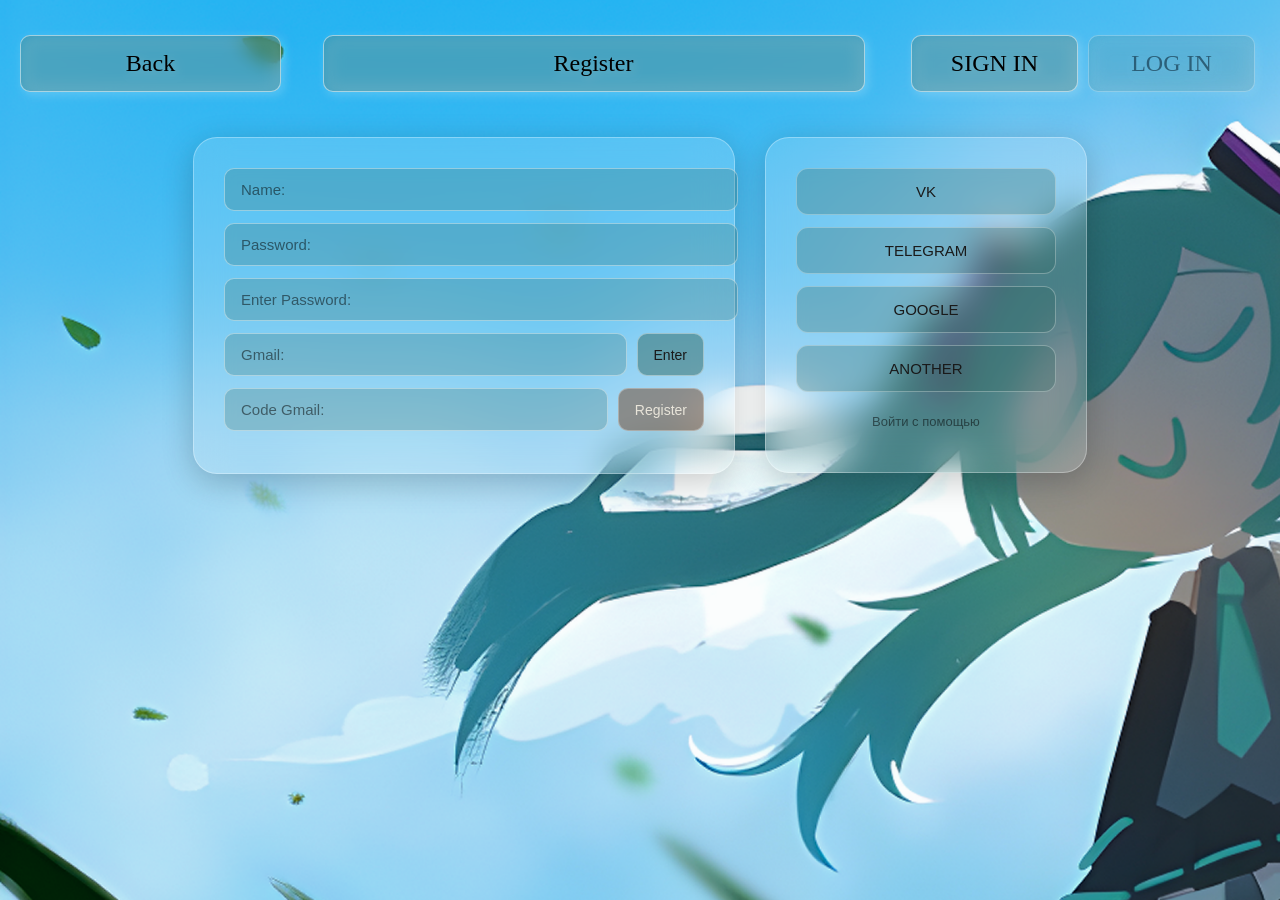
<file: сайт для курсовой11/auth.html>
<!DOCTYPE html>
<html lang="ru">
<head>
    <meta charset="UTF-8">
    <meta name="viewport" content="width=device-width, initial-scale=1.0">
    <title>Вход / Регистрация</title>
    <link rel="stylesheet" href="style11.css">
    <link rel="stylesheet" href="style.css">
</head>
<body>
    <!-- фон регистрации -->
    

    <div class="site-content">
        <header>
            <a href="index.html">
                <div class="glass">
                    <p class="Back">Back</p>
                </div>
            </a>
            <div class="home">
                <p class="Back" id="authTitle">Register</p>
            </div>
            
            <div class="exit">
                <div class="exx auth-toggle" id="btnSignIn"><p class="Back">SIGN IN</p></div>
                <div class="exx auth-toggle" id="btnLogIn"><p class="Back">LOG IN</p></div>
            </div>
        </header>

        <main class="auth-main">
            <!-- левая панель: форма -->
            <div class="auth-glass auth-form">
                <form id="authForm">
                    <input type="text" id="inputName" class="auth-input" placeholder="Name:" required>
                    <input type="password" id="inputPass" class="auth-input" placeholder="Password:" required>
                    
                    <!-- поля только для регистрации -->
                    <div id="registerFields">
                        <input type="password" id="inputPassConfirm" class="auth-input" placeholder="Enter Password:">
                        <div class="input-row">
                            <input type="email" id="inputGmail" class="auth-input" placeholder="Gmail:">
                            <button type="button" class="input-btn">Enter</button>
                        </div>
                        <div class="input-row">
                            <input type="text" id="inputCode" class="auth-input" placeholder="Code Gmail:">
                            <button type="submit" class="input-btn submit-btn" id="submitBtn">Register</button>
                        </div>
                    </div>

                    <!-- кнопка отправки для входа -->
                    <button type="submit" class="auth-submit hidden" id="loginSubmit">Log In</button>
                </form>
            </div>

            <!-- правая панель-->
            <div class="auth-glass auth-social">
                <button class="social-btn">VK</button>
                <button class="social-btn">TELEGRAM</button>
                <button class="social-btn">GOOGLE</button>
                <button class="social-btn">ANOTHER</button>
                <p class="social-text">Войти с помощью</p>
            </div>
        </main>
    </div>

    <div id="toast" class="toast"></div>
    <script src="script.js"></script>

</body>
</html>
</file>
<file: сайт для курсовой11/style11.css>
/*ОБЩИЕ СТИЛИ*/
.bg-cover {
    position: fixed;
    inset: 0;
    width: 100%;
    height: 100%;
    object-fit: cover;
    z-index: -1;
}

.site-content {
    position: relative;
    z-index: 1;
    min-height: 100vh;
}

/*СТРАНИЦА ПРОФИЛЯ*/
.profile-main {
    padding: 40px 20px;
    display: flex;
    justify-content: center;
}

.profile-container {
    background: rgba(245, 243, 235, 0.95);
    border-radius: 30px;
    padding: 30px;
    display: grid;
    grid-template-columns: 1fr 1fr 1fr;
    gap: 25px;
    max-width: 1200px;
    width: 100%;
    box-shadow: 0 8px 32px rgba(0, 0, 0, 0.2);
}

/* навигация */
.profile-nav {
    display: flex;
    flex-direction: column;
    gap: 20px;
}

.nav-card {
    background: #3a3528;
    color: #e8e4d9;
    border-radius: 20px;
    padding: 30px;
    text-align: center;
    font-family: leotaro, sans-serif;
    font-size: 18px;
    text-decoration: none;
    transition: transform 0.2s, box-shadow 0.2s;
    min-height: 120px;
    display: flex;
    align-items: center;
    justify-content: center;
}

.nav-card:hover {
    transform: translateY(-3px);
    box-shadow: 0 6px 20px rgba(0, 0, 0, 0.3);
}

/* инфа */
.profile-info {
    display: flex;
    flex-direction: column;
    gap: 20px;
}

.info-field {
    display: flex;
    flex-direction: column;
    gap: 8px;
}

.field-label {
    font-family: leotaro, sans-serif;
    font-size: 16px;
    color: #3a3528;
}

.field-input,
.field-textarea {
    background: rgba(46, 104, 98, 0.2);
    border: 1px solid rgba(46, 104, 98, 0.4);
    border-radius: 12px;
    padding: 12px 16px;
    font-family: leotaro, sans-serif;
    font-size: 15px;
    color: #3a3528;
    outline: none;
    transition: border-color 0.2s;
    width: 100%;
}

.field-input:focus,
.field-textarea:focus {
    border-color: rgba(46, 104, 98, 0.8);
}

.field-textarea {
    min-height: 120px;
    resize: vertical;
}

.save-btn {
    background: rgba(46, 104, 98, 0.6);
    color: #e8e4d9;
    border: none;
    border-radius: 12px;
    padding: 12px;
    font-family: leotaro, sans-serif;
    font-size: 16px;
    cursor: pointer;
    transition: background 0.2s;
    margin-top: 10px;
}

.save-btn:hover {
    background: rgba(46, 104, 98, 0.8);
}

/* аватар */
.profile-avatar {
    display: flex;
    flex-direction: column;
    align-items: center;
    justify-content: center;
    gap: 15px;
}

.avatar-box {
    width: 200px;
    height: 200px;
    background: #3a3528;
    border-radius: 25px;
    display: flex;
    align-items: center;
    justify-content: center;
    overflow: hidden;
    position: relative;
}

.avatar-placeholder {
    color: #e8e4d9;
    font-family: leotaro, sans-serif;
    font-size: 18px;
    letter-spacing: 2px;
}

.avatar-img {
    width: 100%;
    height: 100%;
    object-fit: cover;
    display: block;
}

.avatar-upload-btn {
    background: rgba(46, 104, 98, 0.5);
    color: #e8e4d9;
    border-radius: 12px;
    padding: 10px 20px;
    font-family: leotaro, sans-serif;
    font-size: 14px;
    cursor: pointer;
    transition: background 0.2s;
}

.avatar-upload-btn:hover {
    background: rgba(46, 104, 98, 0.7);
}

.hidden {
    display: none !important;
}

/* авторизация */
.auth-main {
    padding: 40px 20px;
    display: flex;
    justify-content: center;
    align-items: flex-start;
    gap: 30px;
    flex-wrap: wrap;
}

.auth-glass {
    background: rgba(255, 255, 255, 0.15);
    backdrop-filter: blur(18px);
    border: 1px solid rgba(255, 255, 255, 0.3);
    border-radius: 24px;
    padding: 30px;
    box-shadow: 0 8px 32px rgba(0, 0, 0, 0.2);
}

.auth-form {
    flex: 1;
    min-width: 320px;
    max-width: 480px;
}

.auth-input {
    width: 100%;
    padding: 12px 16px;
    margin-bottom: 12px;
    background: rgba(46, 104, 98, 0.25);
    border: 1px solid rgba(255, 255, 255, 0.4);
    border-radius: 10px;
    color: #1a1a1a;
    font-family: leotaro, sans-serif;
    font-size: 15px;
    outline: none;
    transition: border-color 0.2s;
}

.auth-input:focus {
    border-color: rgba(255, 255, 255, 0.7);
}

.auth-input::placeholder {
    color: rgba(0, 0, 0, 0.5);
}

.input-row {
    display: flex;
    gap: 10px;
    margin-bottom: 12px;
}

.input-row .auth-input {
    margin-bottom: 0;
    flex: 1;
}

.input-btn {
    background: rgba(46, 104, 98, 0.5);
    color: #1a1a1a;
    border: 1px solid rgba(255, 255, 255, 0.4);
    border-radius: 10px;
    padding: 12px 16px;
    font-family: leotaro, sans-serif;
    font-size: 14px;
    cursor: pointer;
    transition: background 0.2s;
    white-space: nowrap;
}

.input-btn:hover {
    background: rgba(46, 104, 98, 0.7);
}

.submit-btn {
    background: rgba(120, 90, 70, 0.6);
    color: #e8e4d9;
    border-color: rgba(255, 255, 255, 0.3);
}

.submit-btn:hover {
    background: rgba(120, 90, 70, 0.8);
}

.auth-submit {
    width: 100%;
    background: rgba(120, 90, 70, 0.6);
    color: #e8e4d9;
    border: 1px solid rgba(255, 255, 255, 0.3);
    border-radius: 10px;
    padding: 12px;
    font-family: leotaro, sans-serif;
    font-size: 16px;
    cursor: pointer;
    transition: background 0.2s;
    margin-top: 10px;
}

.auth-submit:hover {
    background: rgba(120, 90, 70, 0.8);
}

/* соцсети */
.auth-social {
    width: 260px;
    display: flex;
    flex-direction: column;
    gap: 12px;
    align-items: center;
}

.social-btn {
    width: 100%;
    padding: 14px;
    background: rgba(46, 104, 98, 0.3);
    border: 1px solid rgba(255, 255, 255, 0.3);
    border-radius: 12px;
    color: #1a1a1a;
    font-family: leotaro, sans-serif;
    font-size: 15px;
    cursor: pointer;
    transition: background 0.2s;
    text-align: center;
}

.social-btn:hover {
    background: rgba(46, 104, 98, 0.5);
}

.social-text {
    color: rgba(0, 0, 0, 0.5);
    font-family: leotaro, sans-serif;
    font-size: 13px;
    margin-top: 10px;
}

/* переключатели */
.auth-toggle {
    cursor: pointer;
    transition: opacity 0.2s;
}

.auth-toggle.active {
    opacity: 1;
}

.auth-toggle.inactive {
    opacity: 0.5;
}

/* уведомление */
.toast {
    position: fixed;
    bottom: 25px;
    left: 50%;
    transform: translateX(-50%) translateY(20px);
    background: rgba(46, 104, 98, 0.9);
    backdrop-filter: blur(8px);
    color: #fff;
    padding: 10px 20px;
    border-radius: 12px;
    font-family: leotaro, sans-serif;
    font-size: 14px;
    opacity: 0;
    visibility: hidden;
    transition: all 0.3s;
    z-index: 2000;
    pointer-events: none;
}

.toast.show {
    opacity: 1;
    visibility: visible;
    transform: translateX(-50%) translateY(0);
}

/*АДАПТИВ*/
@media (max-width: 900px) {
    .profile-container {
        grid-template-columns: 1fr;
        max-width: 500px;
    }

    .profile-nav {
        flex-direction: row;
    }

    .nav-card {
        flex: 1;
        min-height: 80px;
    }

    .auth-main {
        flex-direction: column;
        align-items: center;
    }

    .auth-form,
    .auth-social {
        width: 100%;
        max-width: 480px;
    }
}

@media (max-width: 768px) {
    header {
        padding: 15px;
    }

    .burger-menu {
        display: flex;
    }

    .exit {
        position: fixed;
        top: 0;
        right: -280px;
        width: 280px;
        height: 100vh;
        background: rgba(46, 104, 98, 0.95);
        backdrop-filter: blur(15px);
        flex-direction: column;
        justify-content: center;
        align-items: center;
        transition: right 0.3s ease;
        z-index: 99;
        margin: 0;
        gap: 15px;
    }

    .exit.active {
        right: 0;
    }

    .exx {
        width: 200px;
        margin: 5px 0;
    }

    .glass,
    .home {
        width: auto;
        min-width: 100px;
        padding: 15px;
    }

    .Back {
        font-size: 20px;
    }

    .profile-container {
        padding: 20px;
    }

    .avatar-box {
        width: 150px;
        height: 150px;
    }
}

@media (max-width: 576px) {
    .glass,
    .home {
        min-width: 80px;
        padding: 12px;
    }

    .Back {
        font-size: 16px;
    }

    .profile-nav {
        flex-direction: column;
    }

    .nav-card {
        min-height: 60px;
    }

    .auth-glass {
        padding: 20px;
    }
}
</file>
<file: сайт для курсовой11/style.css>
body{
    background-image: url(glSTR.png);
    background-size: cover;
    background-attachment: fixed;
    margin: 0;
    padding: 0;
    overflow-x: hidden;
}
/*шрифты и прочее для текста*/
@font-face {
    font-family: leotaro;
    src: url(Leotaro.zip);
}
@font-face {
    font-family: Futura;
    src: url(Futurablackbt_regular.ttf);
}


a{
    text-decoration: none;
    color: black;
}
/*хедер*/
header{
    padding-top: 30px;
    padding-left: 20px;
    padding-right: 20px;
    display: flex;
    justify-content: space-between;
    align-items: center;
    position: relative;
}

.home{
    width: 500px;
    height: 15px;
    background: rgba(46, 104, 98, 0.35);
    backdrop-filter: blur(10px);
    border: 1px solid rgba(255, 255, 255, 0.5);
    border-radius: 10px;
    padding: 20px;
    display: flex;
    align-items: center;
    justify-content: center;
    filter: drop-shadow(3px 3px 5px rgba(255, 255, 255, 0.5));
}
.exit{
    display: flex;
}
.exx{
    width: 125px;
    height: 15px;
    background: rgba(46, 104, 98, 0.35);
    backdrop-filter: blur(10px);
    border: 1px solid rgba(255, 255, 255, 0.5);
    border-radius: 10px;
    padding: 20px;
    display: flex;
    align-items: center;
    justify-content: center;
    filter: drop-shadow(3px 3px 5px rgba(255, 255, 255, 0.5));
    margin: 5px;
}

.glass{
    width: 219px;
    height: 15px;
    background: rgba(46, 104, 98, 0.35);
    backdrop-filter: blur(10px);
    border: 1px solid rgba(255, 255, 255, 0.5);
    border-radius: 10px;
    padding: 20px;
    display: flex;
    align-items: center;
    justify-content: center;
    filter: drop-shadow(3px 3px 5px rgba(255, 255, 255, 0.5));
    
}
.Back{
    color: black;
    font-size: 24px;
    font-family: leotaro;
}


/*кнопке*/

.milk{
    width: 258px;
    height: 420px;
    background: rgba(193, 221, 218, 0.25);
    backdrop-filter: blur(10px);
    border: 1px solid rgba(255, 255, 255, 0.4);
    border-radius: 50px 50px 30px 30px;
    display: flex;
    align-items: center;
    filter: drop-shadow(3px 3px 5px rgba(255, 255, 255, 0.5));
    position: relative; /* Добавлено для позиционирования подсказки */
    cursor: pointer;
}
.milk_chan{
    padding-top: 60px;
    max-width: 100%;
    height: auto;
}
.mlkBNR{
    padding-top: 30px;
    display: flex;
    justify-content: center;
    align-items: center;
    flex-wrap: wrap;
    gap: 30px;
    width: 100%;
}
.banner{
    filter: drop-shadow(-12px -10px 20px rgba(255, 255, 255, 0.5));
    width: 1470px;
    height: auto;
    max-width: 100%;
}

/* кнопки две*/
.botBUT{
    margin-top: 40px;
    display: flex;
    align-items: center;
    justify-content: center;
    flex-wrap: wrap;
    gap: 30px;
    padding: 0 20px;
   
}
.button2{
    display: flex;
    gap: 20px;
    flex-wrap: wrap;
    justify-content: center;
    
}
.grl{
    display: flex;
position: absolute;
justify-content: center;
align-items: center;
max-width: 80%;
height: auto;
}
.Pht{
    display: flex;
position: absolute;
justify-content: center;
align-items: center;
max-width: 80%;
height: auto;
}

.txtPR{
    display: flex;
    margin-top: 285px;
    align-items: center;
    justify-content: center;
}

.Profile{
    width: 310px;
    height: 300px;
    background: rgba(193, 221, 218, 0.25);
    backdrop-filter: blur(10px);
    border: 1px solid rgba(255, 255, 255, 0.4);
    border-radius: 50px;
    display: flex;
    flex-direction: column;
    align-items: center;
    justify-content: center;
    font-size: 40px; 
    filter: drop-shadow(3px 3px 5px rgba(255, 255, 255, 0.5));
    font-family: Leotaro;
}
.Photo{
    margin-left: 20px;
    width: 310px;
    height: 300px;
    background: rgba(193, 221, 218, 0.25);
    backdrop-filter: blur(10px);
    border: 1px solid rgba(255, 255, 255, 0.4);
    border-radius: 50px;
    display: flex;
    flex-direction: column;
    align-items: center;
    justify-content: center;
    font-size: 40px; 
    filter: drop-shadow(3px 3px 5px rgba(255, 255, 255, 0.5));
    font-family: Leotaro;
}
.TG{
    width: 150px;
    height: 125px;
    background: rgba(193, 221, 218, 0.25);
    backdrop-filter: blur(10px);
    border: 1px solid rgba(255, 255, 255, 0.4);
    border-radius: 20px;
    display: flex;
    margin: 20px;
    margin-left: 30px;
    align-items: center;
    filter: drop-shadow(3px 3px 5px rgba(255, 255, 255, 0.5));
    justify-content: center;
    
    
}
.txt1{
    display: flex;
    font-family: Futura;
    font-size: 35px;
}

.VKKK{
display: flex;
flex-direction: column;
    margin-left: 10%;
}

.Git{
    display: flex;
    flex-direction: column;

}

.gitt{
    width: 310px;
    height: 125px;
    background: rgba(193, 221, 218, 0.25);
    backdrop-filter: blur(10px);
    border: 1px solid rgba(255, 255, 255, 0.4);
    border-radius: 20px;
    display: flex;
    margin-left: 30px;
    align-items: center;
    filter: drop-shadow(3px 3px 5px rgba(255, 255, 255, 0.5));
    justify-content: center;
    margin: 15px;
    font-family: Leotaro;
    font-size: larger;
}

.gallary{
   width: 310px;
    height: 300px;
    background: rgba(193, 221, 218, 0.25);
    backdrop-filter: blur(10px);
    border: 1px solid rgba(255, 255, 255, 0.4);
    border-radius: 50px;
    display: flex;
    flex-direction: column;
    align-items: center;
    justify-content: center;
    font-size: 40px; 
    filter: drop-shadow(3px 3px 5px rgba(255, 255, 255, 0.5));
    font-family: Leotaro;
}

/* Бургер меню */
.burger-menu {
    display: none;
    flex-direction: column;
    cursor: pointer;
    z-index: 100;
}

.burger-line {
    width: 30px;
    height: 3px;
    background-color: black;
    margin: 3px 0;
    transition: 0.3s;
}

/*АДАПТИВ*/

@media (max-width: 1400px) {
    .banner {
        width: 100%;
    }
    
}

@media (max-width: 1200px) {
    .botBUT {
        flex-wrap: wrap;
    }
    .VKKK {
        margin-left: 0;
    }
}

@media (max-width: 992px) {
    .home {
        width: 300px;
    }
    .mlkBNR {
        flex-direction: column;
        width: 100%;
        padding: 0;
    }
    .banner {
        width: 100%;
        margin-left: 0;
    }
    .mlkBNR {
        gap: 20px;
    }
}

@media (max-width: 768px) {
    body {
        padding: 0;
    }
    
    header {
        padding: 15px;
    }
    
    /* Показываем бургер */
    .burger-menu {
        display: flex;
    }
    
    /* Скрываем exit по умолчанию на мобильных */
    .exit {
        position: fixed;
        top: 0;
        right: -280px;
        width: 280px;
        height: 100vh;
        background: rgba(46, 104, 98, 0.95);
        backdrop-filter: blur(15px);
        flex-direction: column;
        justify-content: center;
        align-items: center;
        transition: right 0.3s ease;
        z-index: 99;
        margin: 0;
        gap: 15px;
    }
    
    /* Активное состояние меню */
    .exit.active {
        right: 0;
    }
    
    .exx {
        width: 200px;
        margin: 5px 0;
    }
    
    .glass, .home {
        width: auto;
        min-width: 100px;
        padding: 15px;
    }
    
    .Back {
        font-size: 20px;
    }
    
    .mlkBNR {
        width: 100%;
        padding: 0;
        margin: 0;
    }
    
    .banner {
        width: 100%;
        border-radius: 0;
    }
    
    .milk {
        margin: 0 auto;
    }
    
    .button2 {
        justify-content: center;
    }
    
    .Photo {
        margin-left: 0;
    }
    
    .botBUT {
        flex-direction: column;
        padding: 0 15px;
    }
    
    .VKKK {
        flex-direction: row;
        margin-left: 0;
        justify-content: center;
    }
    
    .TG {
        margin: 10px;
    }
    
    .Git {
        flex-direction: row;
        justify-content: center;
        flex-wrap: wrap;
    }
    
    .gitt {
        margin: 10px;
    }
    
    .gallary {
        margin-top: 20px;
    }
}

@media (max-width: 576px) {
    .glass, .home {
        min-width: 80px;
        padding: 12px;
    }
    
    .Back {
        font-size: 16px;
    }
    
    .Profile, .Photo, .gallary {
        width: 280px;
        height: 280px;
    }
    
    .txtPR {
        margin-top: 250px;
        font-size: 32px;
    }
    
    .TG {
        width: 120px;
        height: 100px;
    }
    
    .txt1 {
        font-size: 28px;
    }
    
    .gitt {
        width: 280px;
    }
    
    .milk {
        width: 220px;
        height: 360px;
        position: relative;
    cursor: pointer;
    overflow: visible;
    }
    
    .milk_chan {
        padding-top: 40px;
    
    }
    
    .banner {
        width: 100%;
    }
}

@media (max-width: 400px) {
    .Profile, .Photo, .gallary {
        width: 260px;
        height: 260px;
    }
    
    .txtPR {
        margin-top: 230px;
        font-size: 28px;
    }
    
    .gitt {
        width: 260px;
    }
    
}
.wish-tooltip {
    position: absolute;
    justify-content: center;
    transform: translateX(-50%) translateY(10px); 
    background: rgba(46, 104, 98, 0.4);
    backdrop-filter: blur(10px);
    border: 1px solid rgba(255, 255, 255, 0.3);
    color: #fff;
    text-shadow: 0 1px 3px rgba(0,0,0,0.3);
    padding: 8px 16px;
    border-radius: 20px;
    font-family: leotaro, sans-serif;
    font-size: 15px;
    opacity: 0;
    visibility: hidden;
    bottom: 10%;
    right: 5%;
    transition: all 0.35s cubic-bezier(0.4, 0, 0.2, 1);
    pointer-events: none;
    z-index: 100;
     white-space: normal;       
    max-width: 190px;          
    text-align: center;        
    overflow-wrap: break-word; 
    box-sizing: border-box;    
    box-shadow: 0 6px 16px rgba(0,0,0,0.15);
    justify-content: center;
    align-items: center;
}


.wish-tooltip.show {
    opacity: 1;
    visibility: visible;
    transform: translateX(-50%) translateY(0); 
}
</file>
